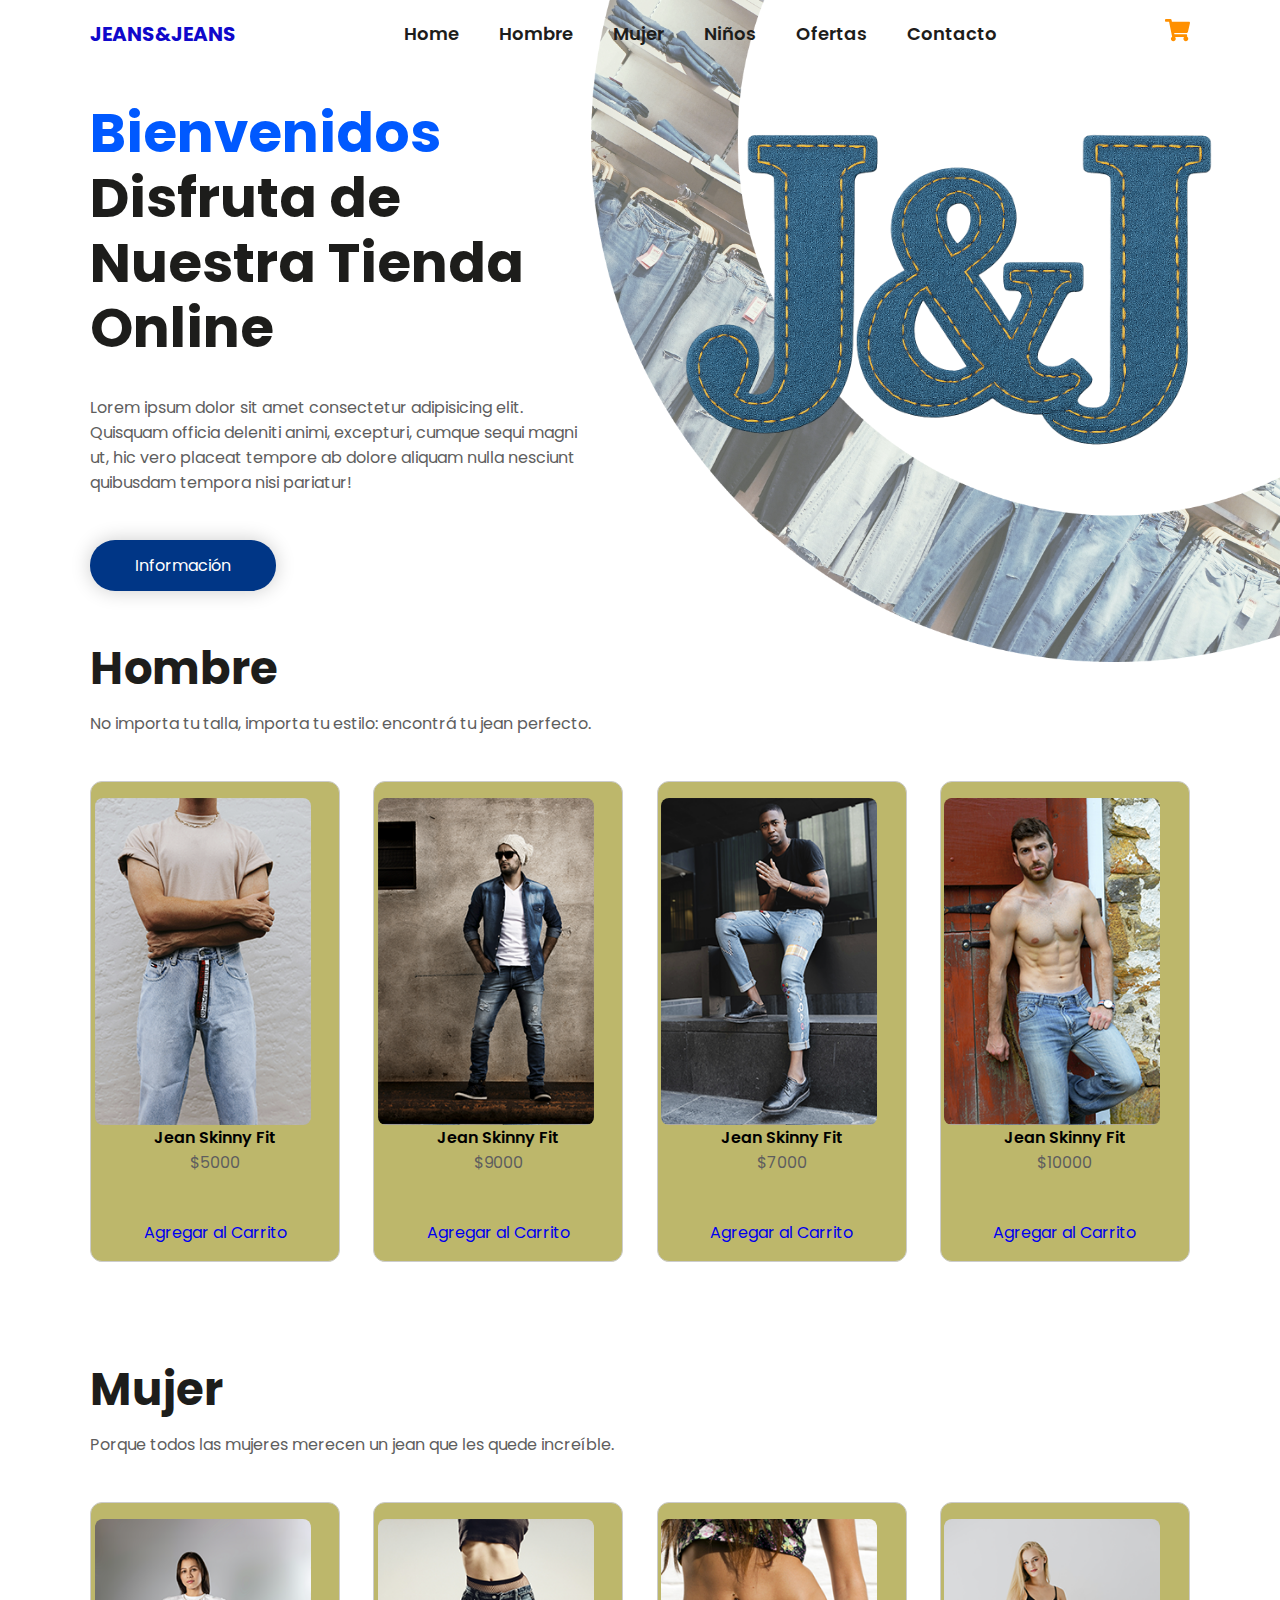
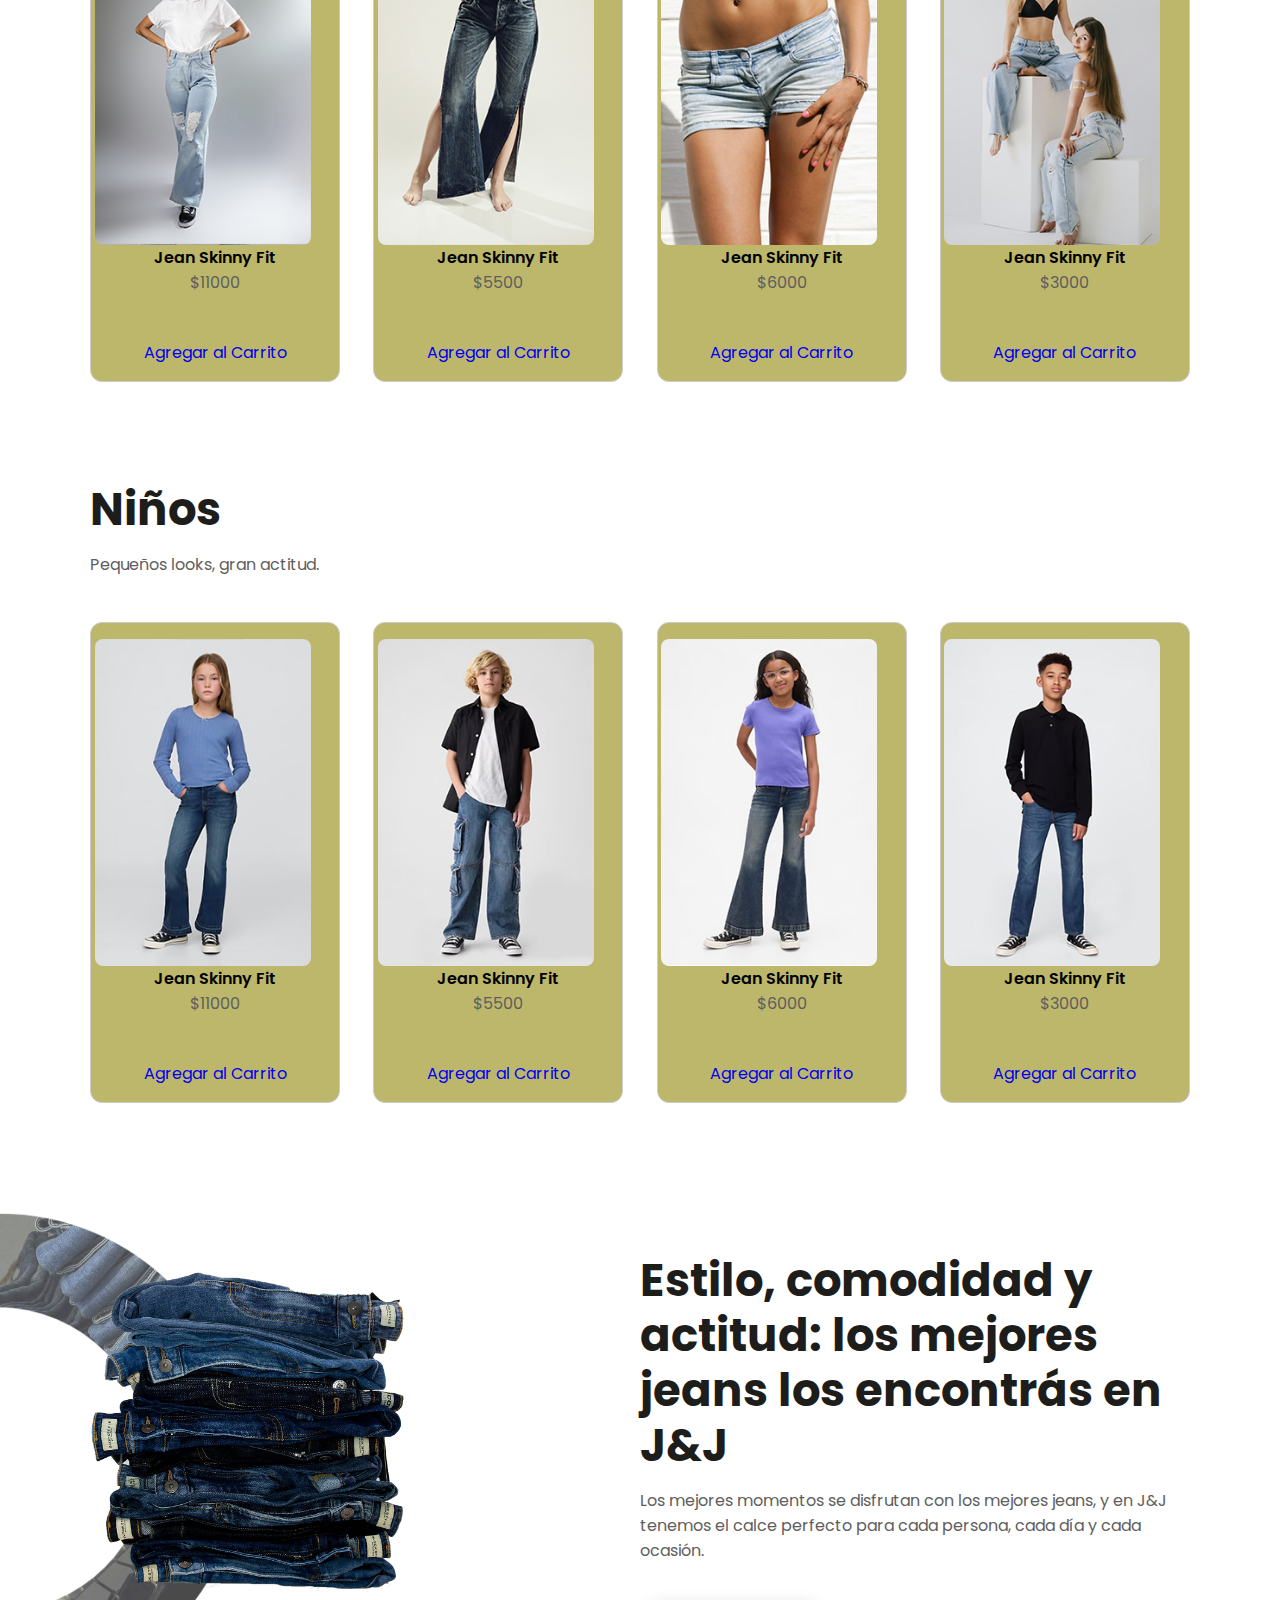
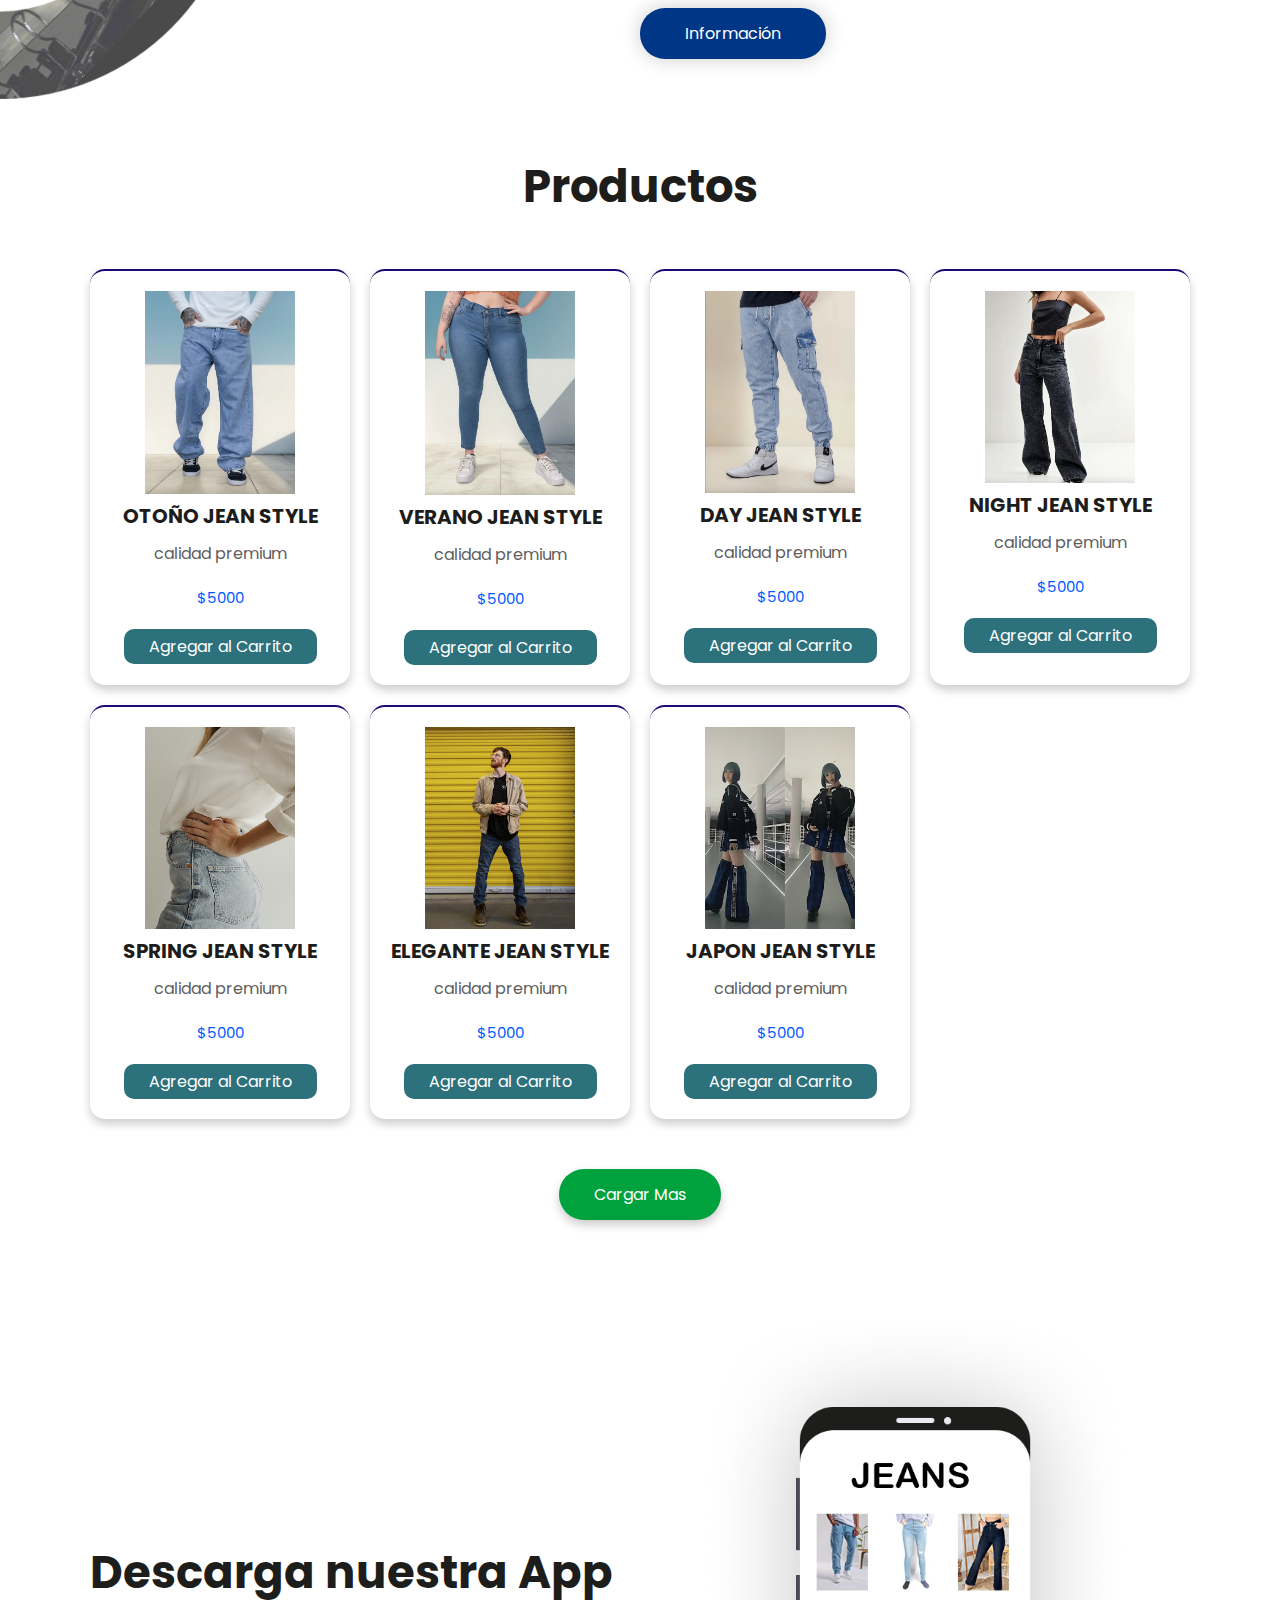
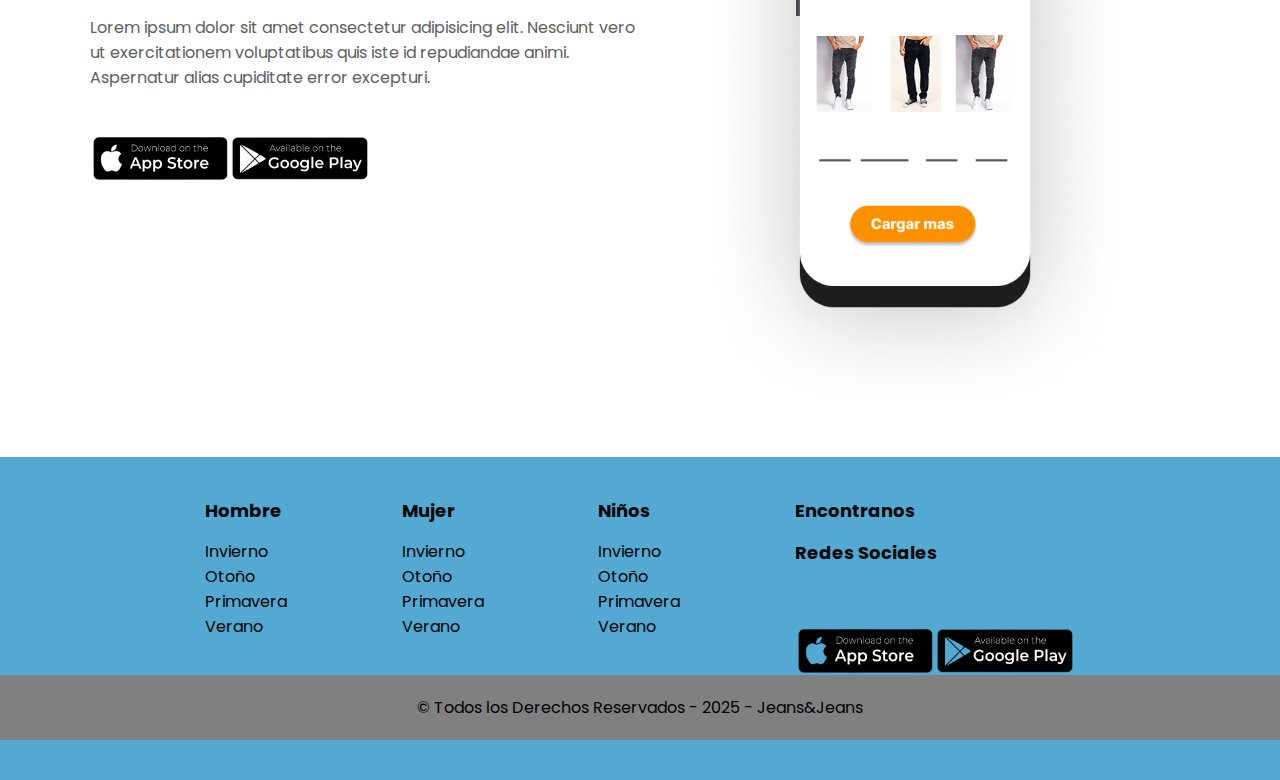
<file: index.html>
<!DOCTYPE html>
<html lang="en">

<head>
  <meta charset="UTF-8">
  <meta name="keywords" content="ropa, jeans, pantalones, moda, tienda">
  <meta name="viewport" content="width=device-width, initial-scale=1.0">

  <!-- LINKS -->

  <!-- CSS -->
  <link rel="stylesheet" href="./css/style.css">


  <!-- CDN ICONOS -->
  <link rel="stylesheet" href="https://cdnjs.cloudflare.com/ajax/libs/font-awesome/6.5.2/css/all.min.css"
    integrity="sha512-SnH5WK+bZxgPHs44uWIX+LLJAJ9/2PkPKZ5QiAj6Ta86w+fsb2TkcmfRyVX3pBnMFcV7oQPJkl9QevSCWr3W6A=="
    crossorigin="anonymous" referrerpolicy="no-referrer" />

  <!-- FAVICON -->
  <!-- LOGO DE LA VENTANA QUE SE ABRE CUANDO ENTRO A LA PAGINA -->
  <link rel="icon" href="./img/Logosuperior.png" type="image/png">
  <title>Jeans & Jeans Moda Online</title>

</head>

<!--NOTAS Utilizamos head, links, body, header, varios divs en mi caso, img, input, label, nav, ul, li, a, table, h1, h2, h3, p,
section, main, footer, script.

Utilizacion de clases (class) para dar un orden correcto al css y dar correctamente y un orden a los estilos para mi pagina-->
 
<!-- -----BODY----- --> 
<body>  <!-- es la parte principal de un documento HTML.
Todo lo que el usuario ve en la página (texto, imágenes, enlaces, menús, etc.) está dentro del <body>. -->

  <!-- -----HEADER----- --> 
  <header class="header">
    <img class="bg" src="./img/bg.png" alt=""> <!-- FONDO IMAGEN DE UN JEAN -->
    <div class="menu container">
      <a href="./index.html" class="logo">Jeans&Jeans</a>
      <input type="checkbox" id="menu">
      <label for="menu">
        <img src="./img/menu.png" class="menu-icono" alt="">
      </label>

      <!-- -----NAV----- -->  
      <nav class="navbar"> <!-- barra de navegacion principal superior, en mi caso no le doy un background color-->
        <ul>
          <li><a href="#">Home</a></li>
          <li><a href="#">Hombre</a></li>
          <li><a href="#">Mujer</a></li>
          <li><a href="#">Niños</a></li>
          <li><a href="#">Ofertas</a></li>
          <li><a href="./pages/contacto.html">Contacto</a></li>
        </ul>
      </nav>

      <!-- -----LOGO CARRITO----- No se pidió en clase pero solo lo agrego por ser ecommerce --> 
      <div>
        <ul>
          <li class="submenu">
            <img src="./img/car.svg" id="img-carrito" alt="carrito">
            <div id="carrito">
              <table id="lista-carrito">
                <thead>
                  <tr>
                    <th>Imagen</th>
                    <th>Nombre</th>
                    <th>Precio</th>
                    <th></th>
                  </tr>
                </thead>
              </table>
              <a href="#" id="vaciar-carrito" class="btn-3">Vaciar Carrito</a> <!-- btn: abreviatura de “button” (botón) -->
            </div>
          </li>
        </ul>
      </div>
    </div>

    <div class="header-content container">
      <div class="header-txt">
        <h1><span>Bienvenidos </span> Disfruta de Nuestra Tienda Online</h1> <!-- solo una vez se puede utilizar h1 -->
        <p>Lorem ipsum dolor sit amet consectetur adipisicing elit. Quisquam officia deleniti animi, excepturi, cumque sequi magni ut, hic vero placeat tempore ab dolore aliquam nulla nesciunt quibusdam tempora nisi pariatur!</p>
        <a href="#" class="btn-1">Información</a>
      </div>
      <div class="header-img"> <!-- imagen del logo grande en el header donde es muy importante dar un nombre al class para luego en el css
        se pueda acomodar la imagen .header-img -->
        <img src="./img/logopng.png" alt="">
      </div>
    </div>

  </header>


  <!-- -----SECTION 1----- -->
  <!-- SECCION CON 4 IMAGENES EN SECCION HOMBRES, LO MISMO PARA MUJER Y NINIOS, section  divido el contenido en secciones -->
  <section class="jeans-a container">

    <h2>Hombre</h2> <!-- h2, h3, h4 , h5 se puede utilizar cuantas veces quiera -->
    <p>No importa tu talla, importa tu estilo: encontrá tu jean perfecto.</p>

    <div class="jeans-a-content">

      <div class="jeans-a-box">
        <img src="./img/b1-1.png" alt="">
        <h3>Jean Skinny Fit</h3>
        <p>$5000</p>
        <a href="#" class="btn-4 agregar-carrito" data-id="4">Agregar al Carrito</a>
      </div>

      <div class="jeans-a-box">
        <img src="./img/b2-2.png" alt="">
        <h3>Jean Skinny Fit</h3>
        <p>$9000</p>
        <a href="#" class="btn-4 agregar-carrito" data-id="5">Agregar al Carrito</a>
      </div>

      <div class="jeans-a-box">
        <img src="./img/b3-3.png" alt="">
        <h3>Jean Skinny Fit</h3>
        <p>$7000</p>
        <a href="#" class="btn-4 agregar-carrito" data-id="6">Agregar al Carrito</a>
      </div>

      <div class="jeans-a-box">
        <img src="./img/b4-4.png" alt="">
        <h3>Jean Skinny Fit</h3>
        <p>$10000</p>
        <a href="#" class="btn-4 agregar-carrito" data-id="7">Agregar al Carrito</a>
      </div>

    </div>

  </section>

  <!-- Se que no se pidió tanto pero agrego mas cards dandole estilos con css. -->
  <!-- -----SECTION 2----- -->
  <section class="jeans-a container">
    <h2>Mujer</h2>
    <p>Porque todos las mujeres merecen un jean que les quede increíble.</p>

    <div class="jeans-a-content">

      <div class="jeans-a-box">
        <img src="./img/c1-1.png" alt="">
        <h3>Jean Skinny Fit</h3>
        <p>$11000</p>
        <a href="#" class="btn-4 agregar-carrito" data-id="8">Agregar al Carrito</a>
      </div>

      <div class="jeans-a-box">
        <img src="./img/c2-2.png" alt="">
        <h3>Jean Skinny Fit</h3>
        <p>$5500</p>
        <a href="#" class="btn-4 agregar-carrito" data-id="9">Agregar al Carrito</a>
      </div>

      <div class="jeans-a-box">
        <img src="./img/c3-3.png" alt="">
        <h3>Jean Skinny Fit</h3>
        <p>$6000</p>
        <a href="#" class="btn-4 agregar-carrito" data-id="10">Agregar al Carrito</a>
      </div>

      <div class="jeans-a-box">
        <img src="./img/c4-4.png" alt="">
        <h3>Jean Skinny Fit</h3>
        <p>$3000</p>
        <a href="#" class="btn-4 agregar-carrito" data-id="11">Agregar al Carrito</a>
      </div>

    </div>

  </section>


  <!-- -----SECTION 3----- -->
  <section class="jeans-a container">
    <h2>Niños</h2>
    <p>Pequeños looks, gran actitud.</p>

    <div class="jeans-a-content">

      <div class="jeans-a-box">
        <img src="./img/d1-1.png" alt="">
        <h3>Jean Skinny Fit</h3>
        <p>$11000</p>
        <a href="#" class="btn-4 agregar-carrito" data-id="8">Agregar al Carrito</a>
      </div>

      <div class="jeans-a-box">
        <img src="./img/d2-2.png" alt="">
        <h3>Jean Skinny Fit</h3>
        <p>$5500</p>
        <a href="#" class="btn-4 agregar-carrito" data-id="9">Agregar al Carrito</a>
      </div>

      <div class="jeans-a-box">
        <img src="./img/d3-3.png" alt="">
        <h3>Jean Skinny Fit</h3>
        <p>$6000</p>
        <a href="#" class="btn-4 agregar-carrito" data-id="10">Agregar al Carrito</a>
      </div>

      <div class="jeans-a-box">
        <img src="./img/d4-4.png" alt="">
        <h3>Jean Skinny Fit</h3>
        <p>$3000</p>
        <a href="#" class="btn-4 agregar-carrito" data-id="11">Agregar al Carrito</a>
      </div>

    </div>

  </section>


  <!-- -----SECTION 4----- -->
  <section class="info">

    <!-- AGREGO DISEñOS, mas IMAGENES y textos PARA LA PAGIGNA WEB -->

    <img class="bg-2" src="./img/bg-2.png" alt="">

    <div class="info-content container">

      <div class="info-img">
        <img src="./img/jeansjeans.png" alt="">
      </div>

      <div class="info-txt">
        <h2>Estilo, comodidad y actitud: los mejores jeans los encontrás en J&J</h2>
        <p>Los mejores momentos se disfrutan con los mejores jeans, y en J&J tenemos el calce perfecto para cada
          persona, cada día y cada ocasión.</p>
        <a href="#" class="btn-1">Información</a>
      </div>

    </div>

  </section>



  <!-- -----MAIN----- -->

  <!-- Muestro otros productos (6) sobre la misma tematica, jeans. donde tendran con class en css su estilo -->
  <main class="productos container">

    <h2>Productos</h2>

    <div class="box-container" id="lista-1">

      <div class="box">
        <img src="./img/jen1.JPG" alt="">
        <div class="product-txt">
          <h3>OTOÑO JEAN STYLE</h3>
          <p>calidad premium</p>
          <p class="precio">$5000</p>
          <a href="#" class="agregar-carrito btn-3" data-id="1">Agregar al Carrito</a>
        </div>
      </div>

      <div class="box">
        <img src="./img/jen2.JPG" alt="">
        <div class="product-txt">
          <h3>VERANO JEAN STYLE</h3>
          <p>calidad premium</p>
          <p class="precio">$5000</p>
          <a href="#" class="agregar-carrito btn-3" data-id="2">Agregar al Carrito</a>
        </div>
      </div>

      <div class="box">
        <img src="./img/jen3.JPG" alt="">
        <div class="product-txt">
          <h3>DAY JEAN STYLE</h3>
          <p>calidad premium</p>
          <p class="precio">$5000</p>
          <a href="#" class="agregar-carrito btn-3" data-id="3">Agregar al Carrito</a>
        </div>
      </div>

      <div class="box">
        <img src="./img/jen4.JPG" alt="">
        <div class="product-txt">
          <h3>NIGHT JEAN STYLE</h3>
          <p>calidad premium</p>
          <p class="precio">$5000</p>
          <a href="#" class="agregar-carrito btn-3" data-id="4">Agregar al Carrito</a>
        </div>
      </div>

      <div class="box">
        <img src="./img/jen5.jpg" alt="">
        <div class="product-txt">
          <h3>SPRING JEAN STYLE</h3>
          <p>calidad premium</p>
          <p class="precio">$5000</p>
          <a href="#" class="agregar-carrito btn-3" data-id="5">Agregar al Carrito</a>
        </div>
      </div>

      <div class="box">
        <img src="./img/jen6.jpg" alt="">
        <div class="product-txt">
          <h3>ELEGANTE JEAN STYLE</h3>
          <p>calidad premium</p>
          <p class="precio">$5000</p>
          <a href="#" class="agregar-carrito btn-3" data-id="6">Agregar al Carrito</a>
        </div>
      </div>

      <div class="box">
        <img src="./img/jen7.jpg" alt="">
        <div class="product-txt">
          <h3>JAPON JEAN STYLE</h3>
          <p>calidad premium</p>
          <p class="precio">$5000</p>
          <a href="#" class="agregar-carrito btn-3" data-id="7">Agregar al Carrito</a>
        </div>
      </div>

    </div>

    <div class="btn-2" id="load-more">Cargar Mas</div>

  </main>

  <!-- -----SECTION 5----- -->
  <section class="app container">

    <div class="app-txt">
      <h2>Descarga nuestra App</h2>
      <p>Lorem ipsum dolor sit amet consectetur adipisicing elit. Nesciunt vero ut exercitationem voluptatibus quis iste
        id repudiandae animi. Aspernatur alias cupiditate error excepturi.</p>
      <div class="descarga">
        <img src="./img/store1.png" alt="">
        <img src="./img/store2.png" alt="">
      </div>
    </div>

    <div class="app-img">
      <img src="./img/app.png" alt="">
    </div>

  </section>




  <!-- -----FOOTER----- pie de página.
  Generalmente tiene información de contacto, copyright, links secundarios, redes sociales, etc. Aca si le doy un background color como forma
  de separar-->
  <footer class="footer">

    <div class="footer-content container">

      <div class="link">
        <h3>Hombre</h3>
        <ul>
          <li><a href="#"></a>Invierno</li>
          <li><a href="#"></a>Otoño</li>
          <li><a href="#"></a>Primavera</li>
          <li><a href="#"></a>Verano</li>
        </ul>
      </div>

      <div class="link">
        <h3>Mujer</h3>
        <ul>
          <li><a href="#"></a>Invierno</li>
          <li><a href="#"></a>Otoño</li>
          <li><a href="#"></a>Primavera</li>
          <li><a href="#"></a>Verano</li>
        </ul>
      </div>

      <div class="link">
        <h3>Niños</h3>
        <ul>
          <li><a href="#"></a>Invierno</li>
          <li><a href="#"></a>Otoño</li>
          <li><a href="#"></a>Primavera</li>
          <li><a href="#"></a>Verano</li>
        </ul>
      </div>

      <div class="link">

        <h3>Encontranos</h3>

        <div class="row">
                <div class="columna columna-25">
                    <h3>Redes Sociales</h3>
                    <ul class="redes">
                        <li><a href="https://www.facebook.com/">
                                <i class="fa-brands fa-square-facebook"></i>
                            </a>
                        </li>

                        <li><a href="https://x.com/?lang=es"> <!-- antes twitter -->
                            <i class="fa-brands fa-square-x-twitter"></i>
                        </a>
                    </li>

                        <li><a href="#">
                            <i class="fa-brands fa-square-instagram"></i>
                        </a>
                    </li>
                    </ul>

                </div>

            </div>
        <div class="descarga">
          <img src="./img/store1.png" alt="">
          <img src="./img/store2.png" alt="">
        </div>
      </div>

    </div>

    
     <div class="barra-footer">
            &copy; Todos los Derechos Reservados - 2025 - Jeans&Jeans
        </div>

  </footer>


  
  <script> src = "https://code.jquery.com/jquery-3.7.1.slim.min.js"</script>

</body>

</html>
</file>
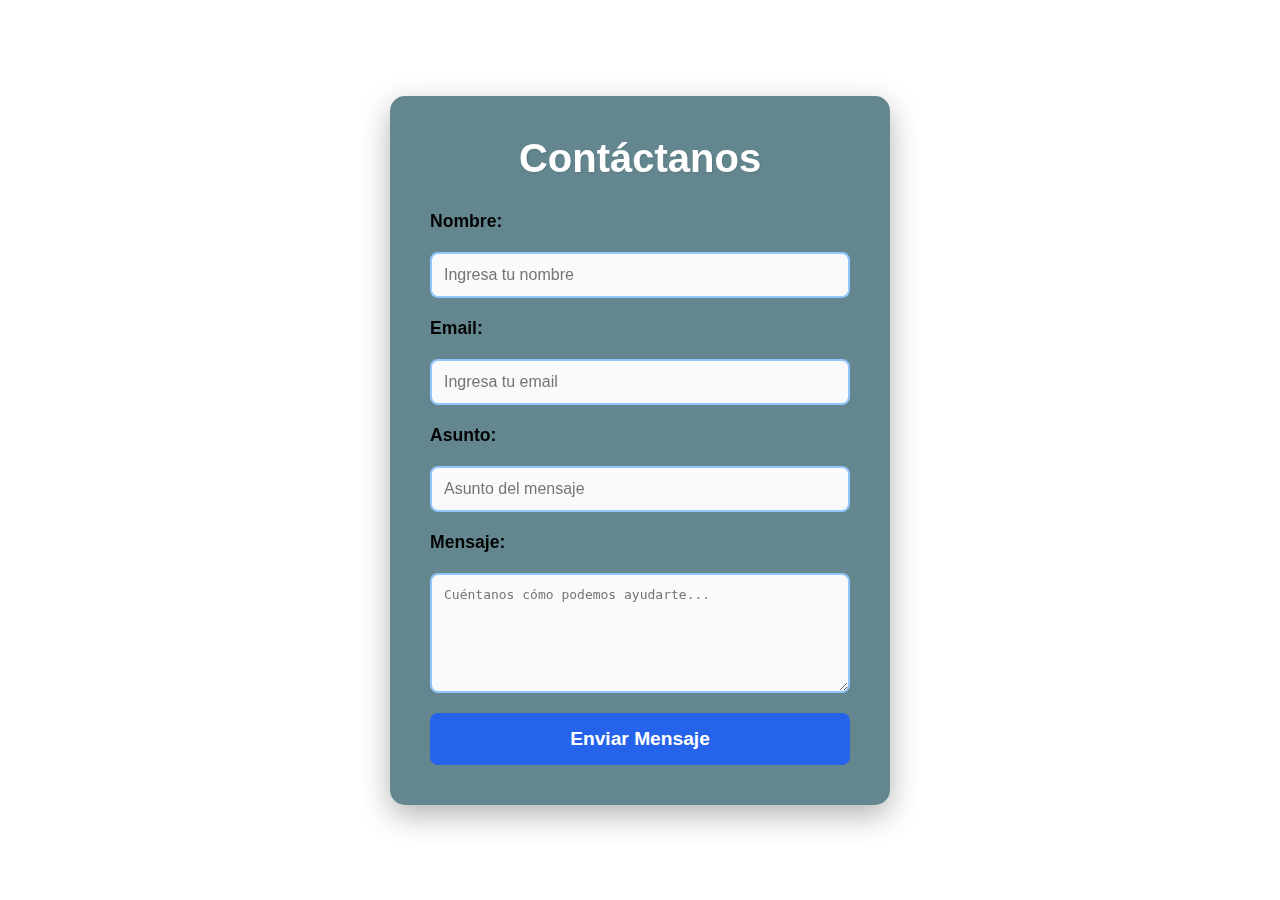
<file: contacto.html>
<!DOCTYPE html>
<html lang="es">
<head>
    <meta charset="UTF-8">
    <meta name="viewport" content="width=device-width, initial-scale=1.0">
    <link rel="icon" href="./img/Logosuperior.png" type="image/png">
    <title>Contáctanos - Jeans&Jeans</title>

    <!-- Eligo en este caso darle estilos desde html usando style -->


    <style>
        
        * {
            margin: 0;
            padding: 0;
            box-sizing: border-box;
        }

        body {
            font-family: 'Arial', sans-serif;
            background-size: cover;
            background-position: center;
            background-attachment: fixed;
            color: #333;
            display: flex;
            justify-content: center;
            align-items: center;
            min-height: 100vh;
            padding: 20px;
        }

        /*Vamos dando estilos para mi CARD : Contenedor principal (card) */
        .contact-card {
            background-color: rgba(91, 128, 137, 0.95); 
            border-radius: 15px;
            box-shadow: 0 10px 30px rgba(0, 0, 0, 0.3);
            padding: 40px;
            max-width: 500px;
            width: 100%;
            text-align: center;
            backdrop-filter: blur(10px); /* Efecto de desenfoque para modernidad */
        }

        /* Título principal */
        h1 {
            color: #ffffff; /* Azul oscuro */
            font-size: 2.5em;
            margin-bottom: 30px;
            text-shadow: 1px 1px 2px rgba(0, 0, 0, 0.1);
        }

        /* Formulario */
        form {
            display: flex;
            flex-direction: column;
            gap: 20px;
        }

        /* Labels */
        label {
            text-align: left;
            font-weight: bold;
            color: #040404; 
            font-size: 1.1em; /* Que es em: 1em = 16px */
        }

        /* Inputs y textarea */
        input[type="text"],
        input[type="email"],
        textarea {
            padding: 12px;
            border: 2px solid #93c5fd; 
            border-radius: 8px;
            font-size: 1em;
            transition: border-color 0.3s ease, box-shadow 0.3s ease;
            background-color: #f8fafc; 
        }

        input[type="text"]:focus,
        input[type="email"]:focus,
        textarea:focus {
            outline: none;
            border-color: #1e40af; 
            box-shadow: 0 0 10px rgba(59, 130, 246, 0.3);
        }

        textarea {
            resize: vertical;
            min-height: 120px;
        }

        /* Boton de envio */
        button[type="submit"] {
            background-color: #2563eb; 
            color: white;
            padding: 15px;
            border: none;
            border-radius: 8px;
            font-size: 1.2em;
            font-weight: bold;
            cursor: pointer;
            transition: background-color 0.3s ease, transform 0.2s ease;
        }

        button[type="submit"]:hover {
            background-color: #1d4ed8; 
            transform: translateY(-2px);
        }

        /* Mensaje de exito/error no se pidió en clase pero creo que es necesario si se manda el msj o no */
        .message {
            padding: 10px;
            border-radius: 5px;
            margin-top: 10px;
            display: none;
        }

        .success {
            background-color: #d1fae5;
            color: #065f46;
            border: 1px solid #10b981;
        }

        .error {
            background-color: #fee2e2;
            color: #991b1b;
            border: 1px solid #ef4444;
        }

        /* rresponsivo */
        @media (max-width: 600px) {
            .contact-card {
                padding: 20px;
                margin: 10px;
            }

            h1 {
                font-size: 2em;
            }
        }
    </style>
</head>


<!-- Ahora entramos a body  -->
<body>
    <div class="contact-card">
        <h1>Contáctanos</h1>
        <form action="https://formsubmit.co/fatturinicarlos@gmail.com" method="POST"> <!-- uso mi email real para poder usar FormSubmit como se pidió en clase-->

           
             <!--En mi caso, cuando se envía correctamente quiero un mensaje ..opcional-->
            <input type="hidden" name="_next" value="https://tu-sitio.com/gracias.html"> <!-- página de agradecimiento -->
            <input type="hidden" name="_subject" value="Nuevo mensaje de contacto desde la tienda de ropa">
            <input type="hidden" name="_captcha" value="false"> 

            <label for="nombre">Nombre:</label>
            <input type="text" id="nombre" name="nombre" placeholder="Ingresa tu nombre" required>

            <label for="email">Email:</label>
            <input type="email" id="email" name="email" placeholder="Ingresa tu email" required>

            <label for="asunto">Asunto:</label>
            <input type="text" id="asunto" name="asunto" placeholder="Asunto del mensaje" required>

            <label for="mensaje">Mensaje:</label>
            <textarea id="mensaje" name="mensaje" placeholder="Cuéntanos cómo podemos ayudarte..." required></textarea>

            <button type="submit">Enviar Mensaje</button>

            <!-- Contenedor para mensajes de feedback OPCIONAL -->
            <div id="message" class="message"></div>
        </form>
    </div>


    <!-- Página de agradecimiento DESPUES de enviar el mensaje -->
    <script>
    
        const form = document.querySelector('form');
        const messageDiv = document.getElementById('message');

        form.addEventListener('submit', function() {
            messageDiv.className = 'message success';
            messageDiv.textContent = '¡Mensaje enviado! Te contactaremos pronto.';
            messageDiv.style.display = 'block';
        });
    </script>
</body>
</html>
</file>
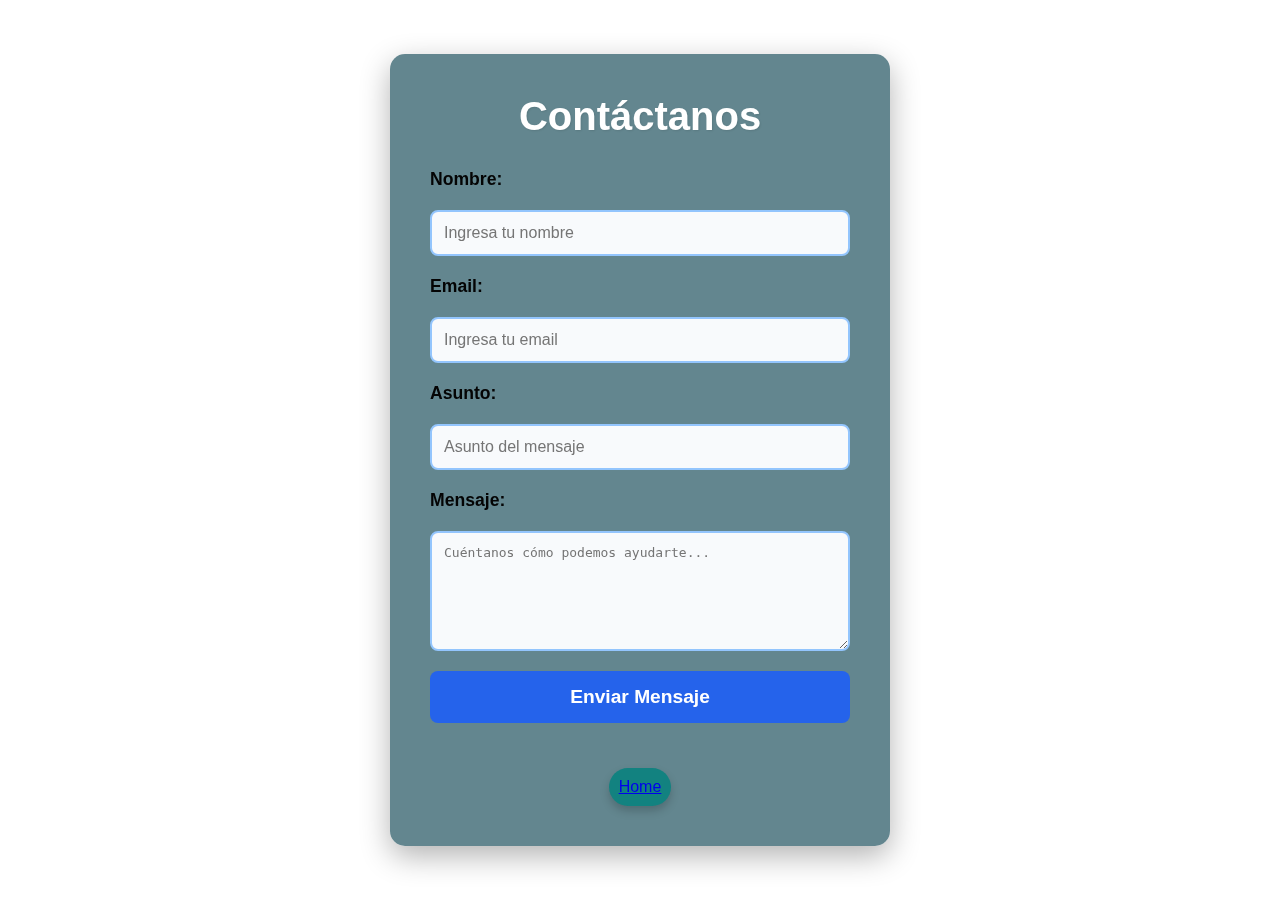
<file: pages/contacto.html>
<!DOCTYPE html>
<html lang="es">

<head>
    <meta charset="UTF-8">
    <meta name="viewport" content="width=device-width, initial-scale=1.0">
    <link rel="icon" href="../img/Logosuperior.png" type="image/png">
    <title>Contáctanos - Jeans&Jeans</title>

    <!-- Eligo en este caso darle estilos desde html usando style -->


    <style>
        * {
            margin: 0;
            padding: 0;
            box-sizing: border-box;
        }

        body {
            font-family: 'Arial', sans-serif;
            background-size: cover;
            background-position: center;
            background-attachment: fixed;
            color: #333;
            display: flex;
            justify-content: center;
            align-items: center;
            min-height: 100vh;
            padding: 20px;
        }

        /*Vamos dando estilos para mi CARD : Contenedor principal (card) */
        .contact-card {
            background-color: rgba(91, 128, 137, 0.95);
            border-radius: 15px;
            box-shadow: 0 10px 30px rgba(0, 0, 0, 0.3);
            padding: 40px;
            max-width: 500px;
            width: 100%;
            text-align: center;
            backdrop-filter: blur(10px);
            /* Efecto de desenfoque para modernidad */
        }

        /* Título principal */
        h1 {
            color: #ffffff;
            /* Azul oscuro */
            font-size: 2.5em;
            margin-bottom: 30px;
            text-shadow: 1px 1px 2px rgba(0, 0, 0, 0.1);
        }

        /* Formulario */
        form {
            display: flex;
            flex-direction: column;
            gap: 20px;
        }

        /* Labels */
        label {
            text-align: left;
            font-weight: bold;
            color: #040404;
            font-size: 1.1em;
            /* Que es em: 1em = 16px */
        }

        /* Inputs y textarea */
        input[type="text"],
        input[type="email"],
        textarea {
            padding: 12px;
            border: 2px solid #93c5fd;
            border-radius: 8px;
            font-size: 1em;
            transition: border-color 0.3s ease, box-shadow 0.3s ease;
            background-color: #f8fafc;
        }

        input[type="text"]:focus,
        input[type="email"]:focus,
        textarea:focus {
            outline: none;
            border-color: #1e40af;
            box-shadow: 0 0 10px rgba(59, 130, 246, 0.3);
        }

        textarea {
            resize: vertical;
            min-height: 120px;
        }

        /* Boton de envio */
        button[type="submit"] {
            background-color: #2563eb;
            color: white;
            padding: 15px;
            border: none;
            border-radius: 8px;
            font-size: 1.2em;
            font-weight: bold;
            cursor: pointer;
            transition: background-color 0.3s ease, transform 0.2s ease;
        }

        button[type="submit"]:hover {
            background-color: #1d4ed8;
            transform: translateY(-2px);
        }

        .btn-home {
            display: block;
            margin: 25px auto 0 auto;
            padding: 10px 10px;
            background-color: #128280;
            border-radius: 25px;
            color: white;
            font-size: 16px;
            cursor: pointer;
            box-shadow: 0 5px 10px rgba(0, 0, 0, 0.2);
        }

        .btn-home:hover {
            background-color: #7ead8d;
        }

        /* Mensaje de exito/error no se pidió en clase pero creo que es necesario si se manda el msj o no */
        .message {
            padding: 10px;
            border-radius: 5px;
            margin-top: 10px;
            display: none;
        }

        .success {
            background-color: #d1fae5;
            color: #065f46;
            border: 1px solid #10b981;
        }

        .error {
            background-color: #fee2e2;
            color: #991b1b;
            border: 1px solid #ef4444;
        }

        /* rresponsivo */
        @media (max-width: 600px) {
            .contact-card {
                padding: 20px;
                margin: 10px;
            }

            h1 {
                font-size: 2em;
            }
        }
    </style>
</head>


<!-- Ahora entramos a body  -->

<body>
    <div class="contact-card">
        <h1>Contáctanos</h1>
        <form action="https://formsubmit.co/fatturinicarlos@gmail.com" method="POST">
            <!-- uso mi email real para poder usar FormSubmit como se pidió en clase-->


            <!--En mi caso, cuando se envía correctamente quiero un mensaje ..opcional-->
            <input type="hidden" name="_next" value="https://tu-sitio.com/gracias.html">
            <!-- página de agradecimiento -->
            <input type="hidden" name="_subject" value="Nuevo mensaje de contacto desde la tienda de ropa">
            <input type="hidden" name="_captcha" value="false">

            <label for="nombre">Nombre:</label>
            <input type="text" id="nombre" name="nombre" placeholder="Ingresa tu nombre" required>

            <label for="email">Email:</label>
            <input type="email" id="email" name="email" placeholder="Ingresa tu email" required>

            <label for="asunto">Asunto:</label>
            <input type="text" id="asunto" name="asunto" placeholder="Asunto del mensaje" required>

            <label for="mensaje">Mensaje:</label>
            <textarea id="mensaje" name="mensaje" placeholder="Cuéntanos cómo podemos ayudarte..." required></textarea>

            <button type="submit">Enviar Mensaje</button>

            <div class="btn-home">
                <a href="../index.html">Home</a>
            </div>

            <!-- Contenedor para mensajes de feedback OPCIONAL -->
            <div id="message" class="message"></div>
        </form>
    </div>

    <!-- Página de agradecimiento DESPUES de enviar el mensaje -->
    <script>

        const form = document.querySelector('form');
        const messageDiv = document.getElementById('message');

        form.addEventListener('submit', function () {
            messageDiv.className = 'message success';
            messageDiv.textContent = '¡Mensaje enviado! Te contactaremos pronto.';
            messageDiv.style.display = 'block';
        });
    </script>
</body>

</html>
</file>
<file: css/style.css>
@import url('https://fonts.googleapis.com/css2?family=Poppins:ital,wght@0,100;0,200;0,300;0,400;0,500;0,600;0,700;0,800;0,900;1,100;1,200;1,300;1,400;1,500;1,600;1,700;1,800;1,900&display=swap');

* {
    margin: 0;
    padding: 0;
    box-sizing: border-box;
    text-decoration: none;
    list-style: none;
}

/* Body */
body
{
    font-family: "Poppins", sans-serif;
}

.container
{
    max-width: 1100px;
    margin: 0 auto;
}

/* Header */
.header {
    display: flex;
    align-items: center;
    min-height: 60vh;
    position: relative;
}


/* Navbar */
.menu {
    position: absolute;
    top: 0;
    left: 0;
    right: 0;
    display: flex;
    align-items: center;
    justify-content: space-between;
    z-index: 1000;
}

.logo {
    font-size: 20px;
    color: #0f08cb;
    text-transform: uppercase;
    font-weight: 700;
}

.menu .navbar ul li {
    position: relative;
    float: left;
}

.menu .navbar ul li a {
    font-size: 18px;
    padding: 20px;
    font-weight: 600;
    color: #1D1D1B;
    display: block;
}

.menu .navbar ul li a:hover {
    color: #0f08cb;
    
}

#menu { /* checkbox oculto */
    display: none;
}

.menu-icono {
    width: 25px;
}

.menu label {
    cursor: pointer;
    display: none;
}

.submenu {
    position: relative;
}

.submenu #carrito {
    display: none;
}

.submenu:hover #carrito {
    display: block;
    position: absolute;
    right: 0;
    backdrop-filter: blur(10px);
    top: 100%;
    z-index: 1;
    background-color: #77777797;
    padding: 20px;
    min-width: 400px;
    box-shadow: 0 0 20px rgba(0, 0, 0, 0.2);
}

table {
    width: 100%;
}

th, td {
    color: white;
}

.borrar {
    background-color: #FF9000;
    border-radius: 50%;
    padding: 5px 10px;
    text-decoration: none;
    color: white;
    font-weight: 800;
}

.bg {
    position: absolute;
    width: 700px;
    top: 0;
    right: 0;
    z-index: -1;
}


.header-content {
    display: flex;
    align-items: center;
}

.header-txt {
    width: 45%;
    margin-right: 50px;
    margin-top: 100px;
}

.header-txt h1 {
    font-size: 55px;
    line-height: 65px;
    margin-bottom: 35px;
    color: #1D1D1B;
}

.header-txt p {
    font-size: 16px;
    color: #5E5E5E;
    margin-bottom: 45px;
}

.header-txt span {
    color: #0059ff;
}

.btn-1{
    display: inline-block;
    padding: 13px 45px;
    border-radius: 25px;
    background-color: #003686;
    font-size: 16px;
    color: white;
    text-transform: capitalize;
    box-shadow: 0 0 20px rgba(0, 0, 0, 0.2);
}

.btn-1:hover {
    background-color: #005887;
} 

.header-img {
    width: 40%;
    text-align: right;
}

.header-img img {
    width: 650px;
}

.jeans-a {
    padding: 50px 0;
}

h2 {
    font-size: 45px;
    line-height: 55px;
    margin-bottom: 15px;
    color: #1D1D1B;
}

p {
    font-size: 16px;
    color: #5E5E5E;
    margin-bottom: 45px;
}

.jeans-a-content {
    display: flex;
    justify-content: space-between;
}

.jeans-a-box {
    display: flex;
    flex-direction: column;
    align-items: center;
    justify-content: flex-start;
    background-color: darkkhaki;
    padding: 1rem;
    border: 1px solid #ccc;
    border-radius: 12px;
    width: 250px;
    box-shadow: 0 4 10px rgba(0, 0, 0, 0.2);
}

.jeans-a-box h3 {
    font-size: 16px;
    color: rgb(0, 0, 0);
    font-weight: 600;
}

.jeans-a-box img {
    width: 100%;
    border-radius: 8px;
    margin-right: 25px;
}

.info{
    padding: 100px 0;
    position: relative;
}

.bg-2 {
    position: absolute;
    width: 250px;
    top:50px;
    z-index: -1;
}

.info-content {
    display: flex;
    align-items: center;
}

.info-img {
    width: 50%;
    text-align: left;
}

.info-img img {
    width: 350px;
    margin-left: -20px;
}

.info-txt {
    width: 50%;
}

.productos {
    padding: 0 0 50px 0;
    text-align: center;
}

.box-container {
    margin-top: 55px;
    display: grid;
    grid-template-columns: repeat(auto-fit, minmax(250px, 1fr));
    gap: 20px;
}

.box {
    border-top: 2px solid #190a77;
    border-radius: 15px;
    padding: 20px;
    box-shadow: 0 5px 10px rgba(0, 0, 0, 0.2);
    display: none;
    z-index: 1000;
    
}

.box:nth-child(1),
.box:nth-child(2),
.box:nth-child(3),
.box:nth-child(4),
.box:nth-child(5),
.box:nth-child(6),
.box:nth-child(7){
    display: inline-block;
}

.box img {
    width: 150px;
    transition: transform 0.3s ease; /* Animación suave */ 
}

.box img:hover {
  transform: scale(2.2); /* Aumenta el tamaño en un 10% */
}

.product-txt h3{
    font-size: 20px;
    color: #1D1D1B;
    margin-bottom: 10px;
}

.product-txt p{
    margin-bottom: 20px;
}

.precio {
    font-size: 15px;
    color: #0059ff;
}

.btn-2 {
    background-color: #00a23e;
    margin-top: 50px;
    display: inline-block;
    padding: 13px 35px;
    border-radius: 25px;
    color: white;
    font-size: 16px;
    cursor: pointer;
    box-shadow: 0 5px 10px rgba(0, 0, 0, 0.2);

}
.btn-2:hover {
    background-color: #008026;
}

.btn-3 {
    display: inline-block;
    background-color: #2d717c;
    padding: 5px 25px;
    border-radius: 10px;
    color: white;
}

.btn-3:hover {
    background-color: #8547a1;
}

.app {
    padding: 30px 0;
    display: flex;
    align-items: center;
}

.app-txt {
    width: 50%;
}

.descarga {
    display: flex;
}

.descarga img {
    width: 140px;
}

.app-img {
    width: 50%;
    text-align: center;
}

.app-img img {
    width: 450px;
}

.footer {
    background-color: #53a9d1;
    padding: 40px 0;
}

.footer-content {
    display: flex;
    justify-content: space-evenly;  
}

.footer .redes {
    font-size: 30px;
    display: flex;
}

.footer .redes a {
    margin: 0 7.5px;
}

.link h3 {
    color: rgb(8, 8, 8);
    font-size: 18px;
    margin-bottom: 15px;
}

.footer .barra-footer {
    background-color: gray;
    text-align: center;
    padding-right: 15px;
    padding-left: 15px;
    padding-top: 20px;
    padding-bottom: 20px;
}
</file>
